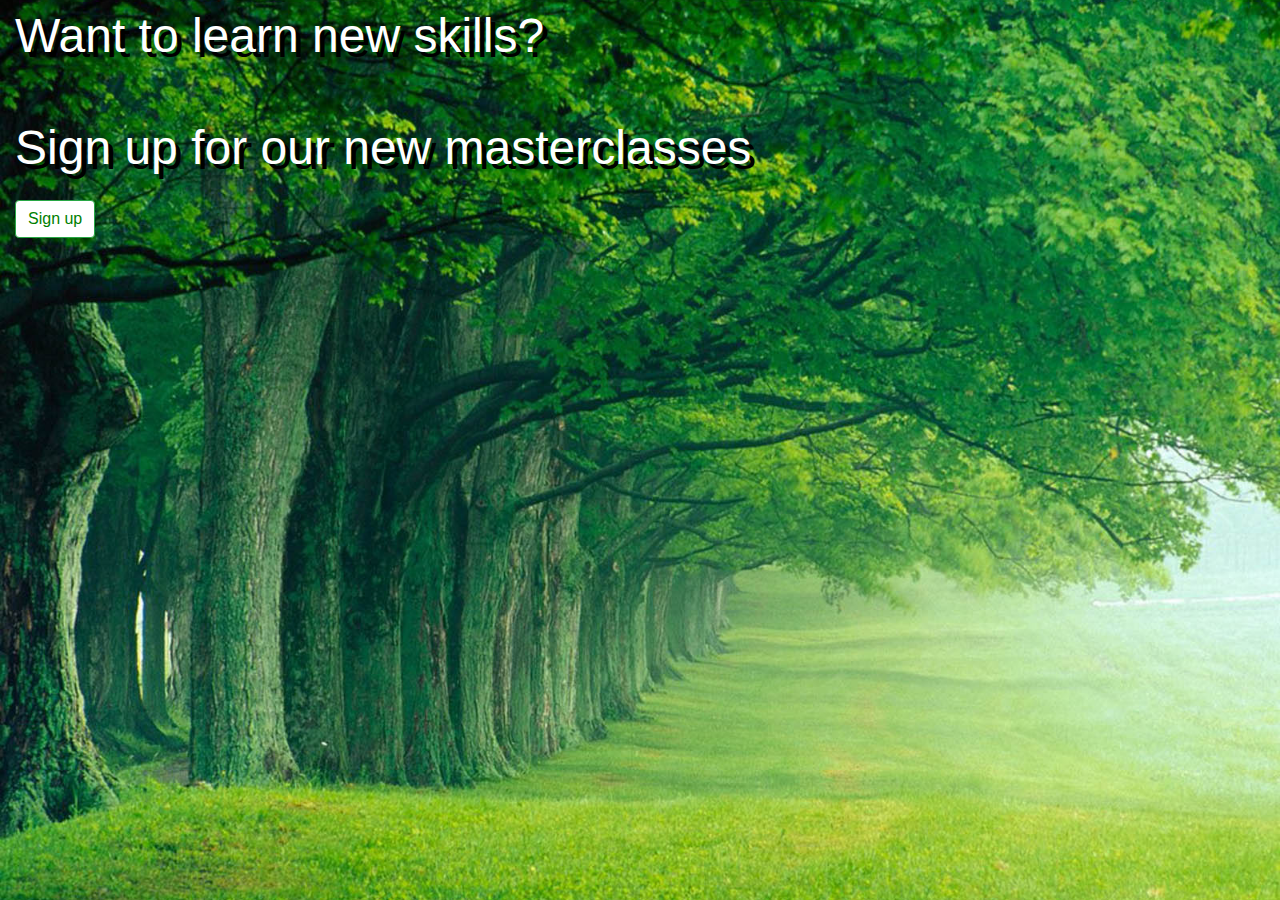
<file: index.html>
<!DOCTYPE html>
<head>

    <title>Landing Page</title>
    <link rel="stylesheet" href="https://stackpath.bootstrapcdn.com/bootstrap/4.4.1/css/bootstrap.min.css" integrity="sha384-Vkoo8x4CGsO3+Hhxv8T/Q5PaXtkKtu6ug5TOeNV6gBiFeWPGFN9MuhOf23Q9Ifjh" crossorigin="anonymous">
    <link rel="stylesheet" type="text/css" href="Style.css">
</head>
<body>
    <header class="startup text-color">
      <div class="container-fluid">
           <div class="row" >
            <div class="col-lg-12">
              <p class="skill"> Want to learn new skills?</p><br>

                <p class="masterclass"> Sign up for our new masterclasses </p>
           </div>
        </div>
    </header>
    <header class="startup text-color">
      <div class="container-fluid">
           <div class="row" >
            <div class="col-lg-12">

              <button type="button" class="btn btn-outline-success"><a href="SignUpForm.html"> Sign up</button></a>

           </div>
        </div>
    </header>
      <script src="https://code.jquery.com/jquery-3.4.1.slim.min.js" integrity="sha384-J6qa4849blE2+poT4WnyKhv5vZF5SrPo0iEjwBvKU7imGFAV0wwj1yYfoRSJoZ+n" crossorigin="anonymous"></script>
      <script src="https://cdn.jsdelivr.net/npm/popper.js@1.16.0/dist/umd/popper.min.js" integrity="sha384-Q6E9RHvbIyZFJoft+2mJbHaEWldlvI9IOYy5n3zV9zzTtmI3UksdQRVvoxMfooAo" crossorigin="anonymous"></script>
      <script src="https://stackpath.bootstrapcdn.com/bootstrap/4.4.1/js/bootstrap.min.js" integrity="sha384-wfSDF2E50Y2D1uUdj0O3uMBJnjuUD4Ih7YwaYd1iqfktj0Uod8GCExl3Og8ifwB6" crossorigin="anonymous"></script>  
</body>
</html>
</file>
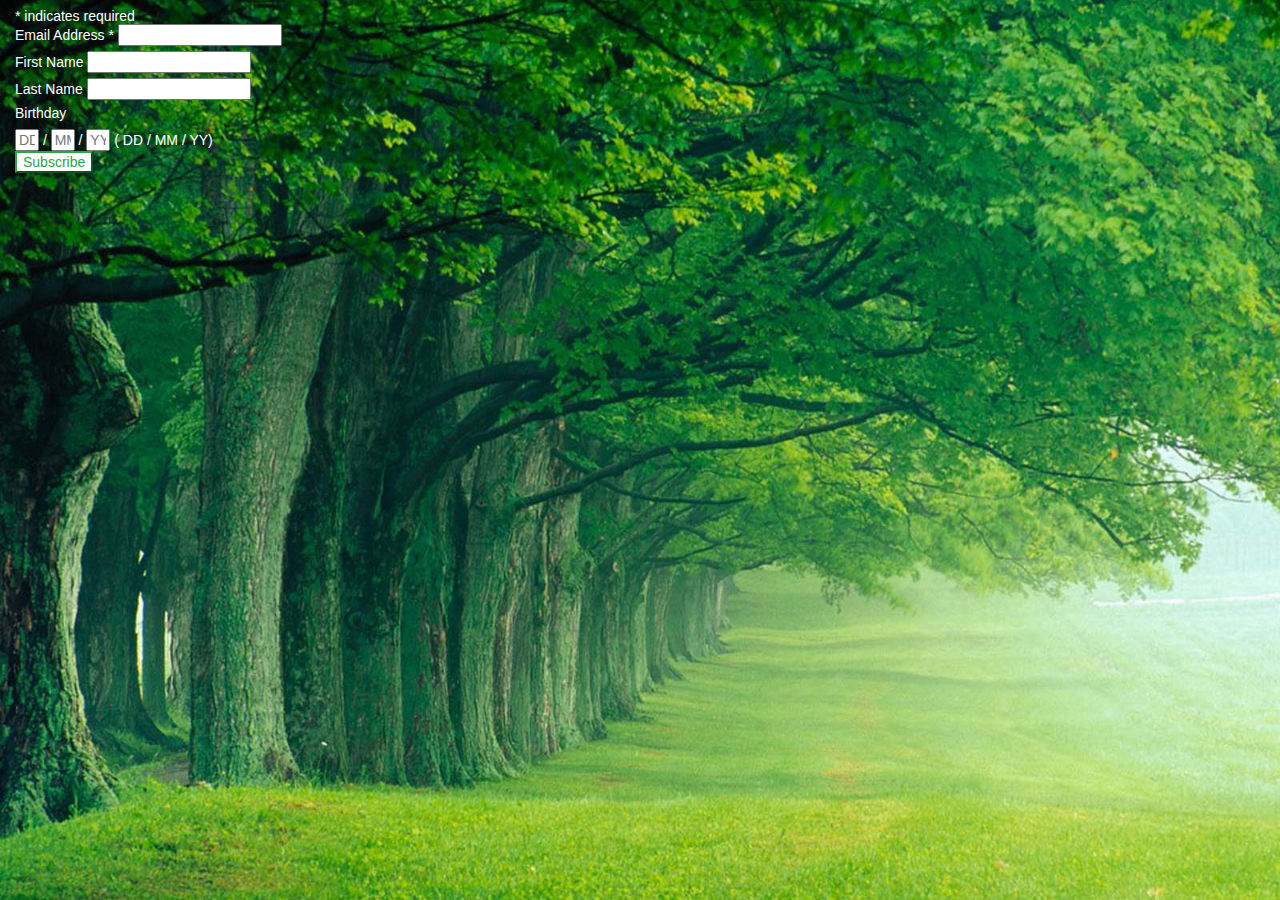
<file: SignUpForm.html>
<!DOCTYPE html>
<head>

    <title>Sign Up</title>
    <link rel="stylesheet" href="https://stackpath.bootstrapcdn.com/bootstrap/4.4.1/css/bootstrap.min.css" integrity="sha384-Vkoo8x4CGsO3+Hhxv8T/Q5PaXtkKtu6ug5TOeNV6gBiFeWPGFN9MuhOf23Q9Ifjh" crossorigin="anonymous">
    <link rel="stylesheet" type="text/css" href="Style.css">
</head>
<body>
    <div class="container-fluid singUpForm">
        <div class="row">
          <div class="col-lg-12">

                <!-- Begin Mailchimp Signup Form -->
            <link href="//cdn-images.mailchimp.com/embedcode/classic-10_7.css" rel="stylesheet" type="text/css">
            <style type="text/css">
                #mc_embed_signup{background:none; color:white; clear:left; font:14px Helvetica,Arial,sans-serif; }
                /* Add your own Mailchimp form style overrides in your site stylesheet or in this style block.
                We recommend moving this block and the preceding CSS link to the HEAD of your HTML file. */
            </style>
            <div id="mc_embed_signup">
            <form action="https://gmail.us18.list-manage.com/subscribe/post?u=3406deccb5eb71db02e6d4796&amp;id=12eb8eef28" method="post" id="mc-embedded-subscribe-form" name="mc-embedded-subscribe-form" class="validate" target="_blank" novalidate>
                <div id="mc_embed_signup_scroll">
                <h2></h2>
            <div class="indicates-required"><span class="asterisk">*</span> indicates required</div>
            <div class="mc-field-group">
                <label for="mce-EMAIL">Email Address  <span class="asterisk">*</span>
            </label>
                <input type="email" value="" name="EMAIL" class="required email" id="mce-EMAIL">
            </div>
            <div class="mc-field-group">
                <label for="mce-FNAME">First Name </label>
                <input type="text" value="" name="FNAME" class="" id="mce-FNAME">
            </div>
            <div class="mc-field-group">
                <label for="mce-LNAME">Last Name </label>
                <input type="text" value="" name="LNAME" class="" id="mce-LNAME">
            </div>
            <div class="mc-field-group size1of2">
                <label for="mce-BIRTHDAY-month">Birthday </label>
                <div class="datefield">
                    <span class="subfield monthfield"><input class="birthday " type="text" pattern="[0-9]*" value="" placeholder="DD" size="2" maxlength="2" name="BIRTHDAY[day]" id="mce-BIRTHDAY-month"></span> / 
                    <span class="subfield dayfield"><input class="birthday " type="text" pattern="[0-9]*" value="" placeholder="MM" size="2" maxlength="2" name="BIRTHDAY[month]" id="mce-BIRTHDAY-day"></span> /
                    <span class="subfield yearfield"><input class="birthday " type="text" pattern="[0-9]*" value="" placeholder="YY" size="2" maxlength="4" name="BIRTHDAY[year]" id="mce-BIRTHDAY-day"></span> 
                    <span class="small-meta nowrap">( DD / MM / YY)</span>
                </div>
            </div>	<div id="mce-responses" class="clear">
                    <div class="response" id="mce-error-response" style="display:none"></div>
                    <div class="response" id="mce-success-response" style="display:none"></div>
                </div>    <!-- real people should not fill this in and expect good things - do not remove this or risk form bot signups-->
                <div style="position: absolute; left: -5000px;" aria-hidden="true"><input type="text" name="b_3406deccb5eb71db02e6d4796_12eb8eef28" tabindex="-1" value=""></div>
                <div class="clear"><input type="submit" value="Subscribe" name="subscribe" id="mc-embedded-subscribe" class="btn-outline-success"></div>
                </div>
            </form>
            </div>
            <script type='text/javascript' src='//s3.amazonaws.com/downloads.mailchimp.com/js/mc-validate.js'></script><script type='text/javascript'>(function($) {window.fnames = new Array(); window.ftypes = new Array();fnames[0]='EMAIL';ftypes[0]='email';fnames[1]='FNAME';ftypes[1]='text';fnames[2]='LNAME';ftypes[2]='text';fnames[3]='ADDRESS';ftypes[3]='address';fnames[4]='PHONE';ftypes[4]='phone';fnames[5]='BIRTHDAY';ftypes[5]='birthday';}(jQuery));var $mcj = jQuery.noConflict(true);</script>
            <!--End mc_embed_signup-->
        </div>
     </div>
  </div> 
            <script src="https://code.jquery.com/jquery-3.4.1.slim.min.js" integrity="sha384-J6qa4849blE2+poT4WnyKhv5vZF5SrPo0iEjwBvKU7imGFAV0wwj1yYfoRSJoZ+n" crossorigin="anonymous"></script>
            <script src="https://cdn.jsdelivr.net/npm/popper.js@1.16.0/dist/umd/popper.min.js" integrity="sha384-Q6E9RHvbIyZFJoft+2mJbHaEWldlvI9IOYy5n3zV9zzTtmI3UksdQRVvoxMfooAo" crossorigin="anonymous"></script>
            <script src="https://stackpath.bootstrapcdn.com/bootstrap/4.4.1/js/bootstrap.min.js" integrity="sha384-wfSDF2E50Y2D1uUdj0O3uMBJnjuUD4Ih7YwaYd1iqfktj0Uod8GCExl3Og8ifwB6" crossorigin="anonymous"></script>  
      
</body>
</html>
</file>
<file: Style.css>
body {
    background-image: url(./tree.jpeg);
    background-position: center center;
    background-repeat: no-repeat;
    background-attachment: fixed;
    background-size: cover;
  }

  .header.startup {
    background-position: center;
}
p {
    color: white;
    text-align: left;
}

.skill {
    font-size: 3rem;
    text-shadow: 5px 5px black;
    
}

.masterclass {
    font-size: 3rem;
    text-shadow: 5px 5px black;
}

a {
    color: green;  
}
a:hover {
    color: white;
}
.btn-outline-success {
    background-color: white;
    transition: all 1s;      
}

.btn-outline-success:hover {
    transform: scale(1.2)
}
/* SingUpForm.html */
#mc-embedded-subscribe-form {
    width: 600px;
    
}

#mc_embed_signup #mce-success-response {
    color: white;
    font-size: 2em;
    display: none;
}
</file>
